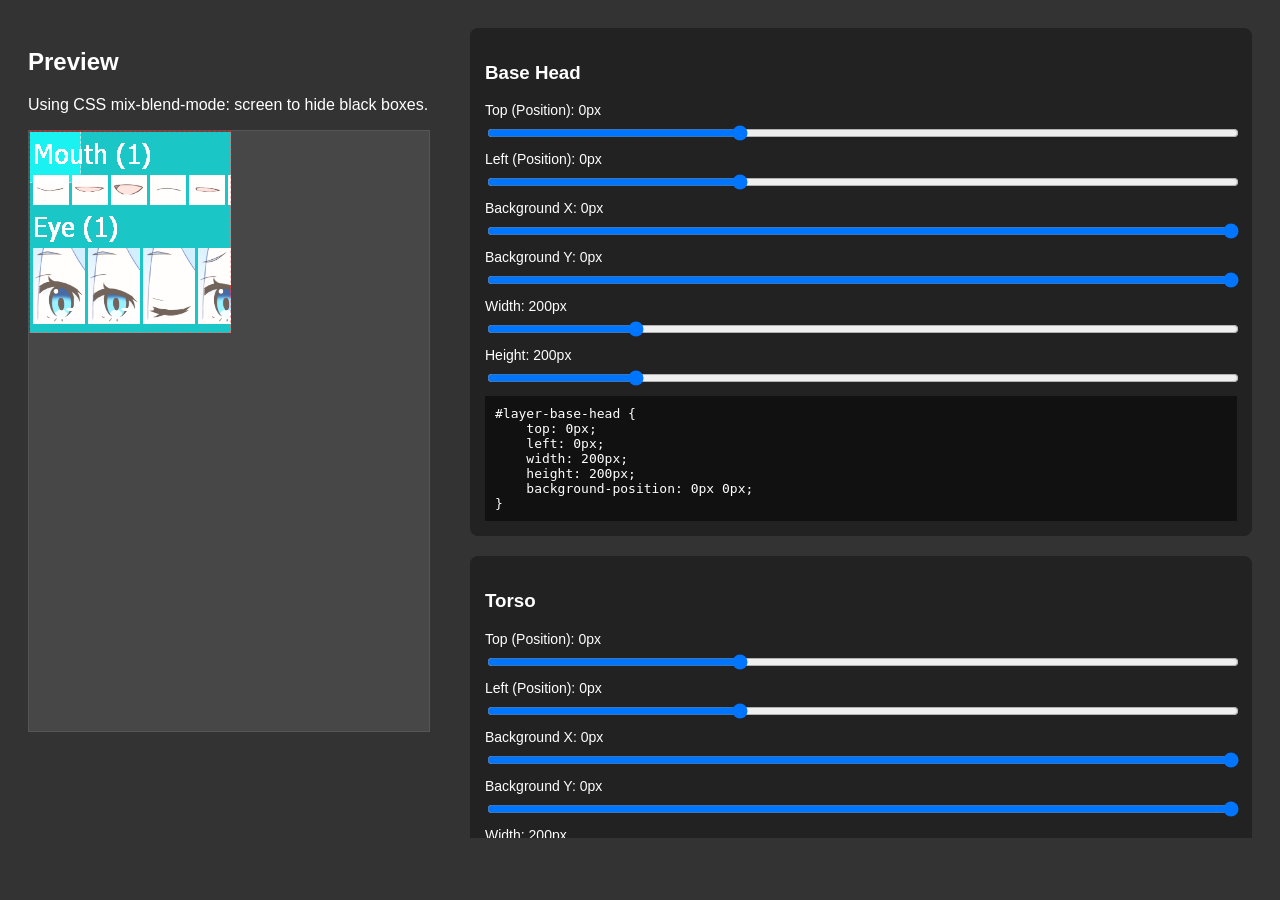
<file: alignment.html>
<!DOCTYPE html>
<html lang="en">
<head>
    <meta charset="UTF-8">
    <title>ALKI Sprite Aligner (Rem Edition)</title>
    <style>
        body { background: #333; color: white; font-family: sans-serif; display: flex; gap: 40px; padding: 20px; }
        
        #alki-paperdoll {
            position: relative;
            width: 400px;
            height: 600px;
            transform: scale(1);
            transform-origin: top left;
            border: 1px solid #555;
            background: rgba(255,255,255,0.1);
        }
        #alki-paperdoll div {
            position: absolute;
            background-image: url('static/assets/rem_sprite_alpha.png');
            background-repeat: no-repeat;
            border: 1px dashed rgba(255,0,0,0.5); /* Show bounding box for debugging */
            mix-blend-mode: screen; /* This will make the black boxes disappear if you have a dark background! */
        }

        .controls { flex: 1; display: flex; flex-direction: column; gap: 20px; max-height: 90vh; overflow-y: auto;}
        .control-group { background: #222; padding: 15px; border-radius: 8px; }
        label { display: block; margin-bottom: 5px; font-size: 14px;}
        input[type=range] { width: 100%; margin-bottom: 10px; }
        .output { background: #111; padding: 10px; font-family: monospace; white-space: pre-wrap;}
    </style>
</head>
<body>

    <div>
        <h2>Preview</h2>
        <p>Using CSS mix-blend-mode: screen to hide black boxes.</p>
        <div id="alki-paperdoll">
            <div id="layer-base-head"></div>
            <div id="layer-torso"></div>
            <div id="layer-eyes"></div>
            <div id="layer-mouth"></div>
        </div>
    </div>

    <div class="controls" id="controls">
        <!-- Controls will be generated via JS -->
    </div>

    <script>
        const layers = [
            { id: 'layer-base-head', name: 'Base Head', defaultTop: 0, defaultLeft: 0, defaultBgX: 0, defaultBgY: 0, w: 200, h: 200 },
            { id: 'layer-torso', name: 'Torso', defaultTop: 0, defaultLeft: 0, defaultBgX: 0, defaultBgY: 0, w: 200, h: 200 },
            { id: 'layer-eyes', name: 'Eyes', defaultTop: 0, defaultLeft: 0, defaultBgX: 0, defaultBgY: 0, w: 50, h: 50 },
            { id: 'layer-mouth', name: 'Mouth', defaultTop: 0, defaultLeft: 0, defaultBgX: 0, defaultBgY: 0, w: 50, h: 50 }
        ];

        const controlsDiv = document.getElementById('controls');

        layers.forEach(layer => {
            const el = document.getElementById(layer.id);
            
            // Create UI
            const group = document.createElement('div');
            group.className = 'control-group';
            group.innerHTML = `<h3>${layer.name}</h3>`;

            const props = [
                { name: 'Top (Position)', key: 'top', min: -500, max: 1000, val: layer.defaultTop },
                { name: 'Left (Position)', key: 'left', min: -500, max: 1000, val: layer.defaultLeft },
                { name: 'Background X', key: 'bgX', min: -4500, max: 0, val: layer.defaultBgX },
                { name: 'Background Y', key: 'bgY', min: -4500, max: 0, val: layer.defaultBgY },
                { name: 'Width', key: 'w', min: 10, max: 1000, val: layer.w },
                { name: 'Height', key: 'h', min: 10, max: 1000, val: layer.h }
            ];

            props.forEach(p => {
                group.innerHTML += `
                    <label>${p.name}: <span id="${layer.id}-${p.key}-val">${p.val}px</span></label>
                    <input type="range" id="${layer.id}-${p.key}" min="${p.min}" max="${p.max}" value="${p.val}">
                `;
            });

            group.innerHTML += `<div class="output" id="${layer.id}-output"></div>`;
            controlsDiv.appendChild(group);

            // Add Event Listeners
            const updateCSS = () => {
                const t = document.getElementById(`${layer.id}-top`).value;
                const l = document.getElementById(`${layer.id}-left`).value;
                const bx = document.getElementById(`${layer.id}-bgX`).value;
                const by = document.getElementById(`${layer.id}-bgY`).value;
                const w = document.getElementById(`${layer.id}-w`).value;
                const h = document.getElementById(`${layer.id}-h`).value;

                document.getElementById(`${layer.id}-top-val`).innerText = t + 'px';
                document.getElementById(`${layer.id}-left-val`).innerText = l + 'px';
                document.getElementById(`${layer.id}-bgX-val`).innerText = bx + 'px';
                document.getElementById(`${layer.id}-bgY-val`).innerText = by + 'px';
                document.getElementById(`${layer.id}-w-val`).innerText = w + 'px';
                document.getElementById(`${layer.id}-h-val`).innerText = h + 'px';

                el.style.top = t + 'px';
                el.style.left = l + 'px';
                el.style.width = w + 'px';
                el.style.height = h + 'px';
                el.style.backgroundPosition = `${bx}px ${by}px`;

                document.getElementById(`${layer.id}-output`).innerText = `#${layer.id} {
    top: ${t}px;
    left: ${l}px;
    width: ${w}px;
    height: ${h}px;
    background-position: ${bx}px ${by}px;
}`;
            };

            ['top', 'left', 'bgX', 'bgY', 'w', 'h'].forEach(k => {
                document.getElementById(`${layer.id}-${k}`).addEventListener('input', updateCSS);
            });

            // Initial render
            updateCSS();
        });
    </script>
</body>
</html>
</file>
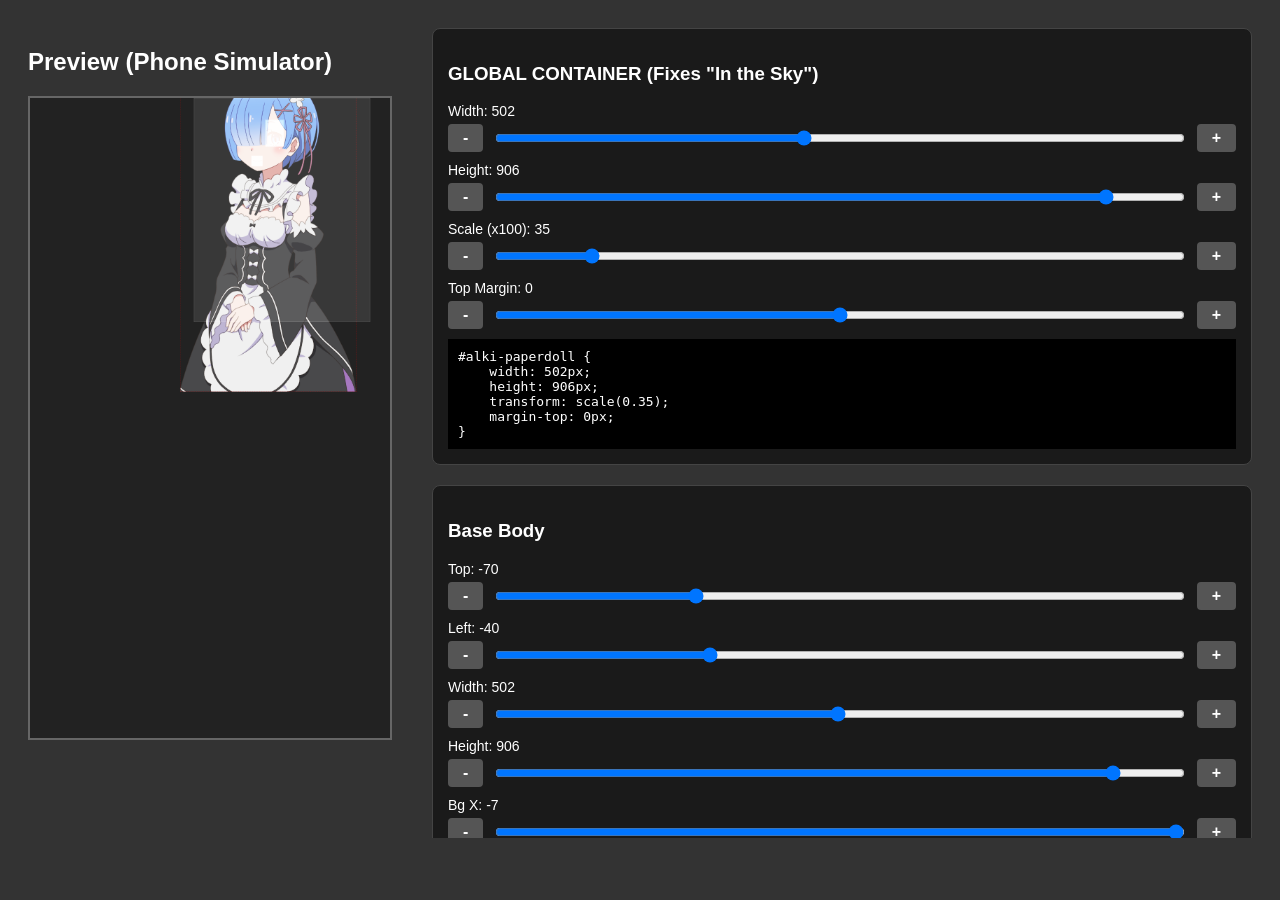
<file: alignment_v2.html>
<!DOCTYPE html>
<html lang="en">
<head>
    <meta charset="UTF-8">
    <title>ALKI Sprite Aligner V2</title>
    <style>
        body { background: #333; color: white; font-family: sans-serif; display: flex; gap: 40px; padding: 20px; }
        
        /* Container for the app to simulate phone screen */
        .phone-simulator {
            width: 360px;
            height: 640px;
            border: 2px solid #666;
            background: #222;
            position: relative;
            overflow: hidden;
            display: flex;
            flex-direction: column;
            justify-content: center;
        }

        #alki-paperdoll {
            position: relative;
            margin: 0 auto;
            border: 1px solid #555;
            background: rgba(255,255,255,0.1);
            transform-origin: center top;
        }

        #alki-paperdoll div {
            position: absolute;
            background-image: url('static/assets/rem_sprite_alpha.png');
            background-repeat: no-repeat;
            border: 1px dashed rgba(255,0,0,0.5);
            mix-blend-mode: screen; 
        }

        .controls { flex: 1; display: flex; flex-direction: column; gap: 20px; max-height: 90vh; overflow-y: auto;}
        .control-group { background: #1a1a1a; padding: 15px; border-radius: 8px; border: 1px solid #444; }
        label { display: block; margin-bottom: 5px; font-size: 14px;}
        .slider-row { display: flex; align-items: center; gap: 10px; margin-bottom: 10px; }
        input[type=range] { flex: 1; }
        button { padding: 5px 15px; cursor: pointer; background: #555; border: none; color: white; border-radius: 4px; font-weight: bold; font-size: 16px;}
        button:hover { background: #777; }
        .output { background: #000; padding: 10px; font-family: monospace; white-space: pre-wrap; margin-top: 10px;}
    </style>
</head>
<body>

    <div>
        <h2>Preview (Phone Simulator)</h2>
        <div class="phone-simulator">
            <div id="alki-paperdoll">
                <div id="layer-base-head"></div>
                <div id="layer-eyes"></div>
                <div id="layer-mouth"></div>
            </div>
        </div>
    </div>

    <div class="controls" id="controls">
        <!-- Controls will be generated via JS -->
    </div>

    <script>
        // Data structure for layers including the global container
        const config = [
            { 
                id: 'alki-paperdoll', 
                name: 'GLOBAL CONTAINER (Fixes "In the Sky")', 
                props: [
                    { name: 'Width', key: 'width', min: 100, max: 1000, val: 502 },
                    { name: 'Height', key: 'height', min: 100, max: 1000, val: 906 },
                    { name: 'Scale (x100)', key: 'scale', min: 10, max: 200, val: 35 },
                    { name: 'Top Margin', key: 'marginTop', min: -500, max: 500, val: 0 }
                ]
            },
            { 
                id: 'layer-base-head', 
                name: 'Base Body', 
                props: [
                    { name: 'Top', key: 'top', min: -500, max: 1000, val: -70 },
                    { name: 'Left', key: 'left', min: -500, max: 1000, val: -40 },
                    { name: 'Width', key: 'width', min: 10, max: 1000, val: 502 },
                    { name: 'Height', key: 'height', min: 10, max: 1000, val: 906 },
                    { name: 'Bg X', key: 'bgX', min: -4500, max: 0, val: -7 },
                    { name: 'Bg Y', key: 'bgY', min: -4500, max: 0, val: -237 }
                ]
            },
            { 
                id: 'layer-eyes', 
                name: 'Eyes', 
                props: [
                    { name: 'Top', key: 'top', min: -500, max: 1000, val: 61 },
                    { name: 'Left', key: 'left', min: -500, max: 1000, val: 203 },
                    { name: 'Width', key: 'width', min: 10, max: 1000, val: 52 },
                    { name: 'Height', key: 'height', min: 10, max: 1000, val: 75 },
                    { name: 'Bg X', key: 'bgX', min: -4500, max: 0, val: -3 },
                    { name: 'Bg Y', key: 'bgY', min: -4500, max: 0, val: -116 }
                ]
            },
            { 
                id: 'layer-mouth', 
                name: 'Mouth', 
                props: [
                    { name: 'Top', key: 'top', min: -500, max: 1000, val: 164 },
                    { name: 'Left', key: 'left', min: -500, max: 1000, val: 163 },
                    { name: 'Width', key: 'width', min: 10, max: 1000, val: 31 },
                    { name: 'Height', key: 'height', min: 10, max: 1000, val: 28 },
                    { name: 'Bg X', key: 'bgX', min: -4500, max: 0, val: -3 },
                    { name: 'Bg Y', key: 'bgY', min: -4500, max: 0, val: -44 }
                ]
            }
        ];

        const controlsDiv = document.getElementById('controls');

        window.adjust = function(inputId, amount) {
            const input = document.getElementById(inputId);
            input.value = parseInt(input.value) + amount;
            updateCSS();
        };

        window.updateCSS = function() {
            config.forEach(layer => {
                const el = document.getElementById(layer.id);
                let cssText = `#${layer.id} {\n`;
                
                layer.props.forEach(p => {
                    const inputId = `${layer.id}-${p.key}`;
                    const val = document.getElementById(inputId).value;
                    document.getElementById(`${inputId}-val`).innerText = val;
                    
                    if (layer.id === 'alki-paperdoll') {
                        if (p.key === 'scale') {
                            el.style.transform = `scale(${val / 100})`;
                            cssText += `    transform: scale(${val / 100});\n`;
                        } else if (p.key === 'marginTop') {
                            el.style.marginTop = `${val}px`;
                            cssText += `    margin-top: ${val}px;\n`;
                        } else {
                            el.style[p.key] = `${val}px`;
                            cssText += `    ${p.key}: ${val}px;\n`;
                        }
                    } else {
                        if (p.key === 'bgX' || p.key === 'bgY') {
                            // Handled together below
                        } else {
                            el.style[p.key] = `${val}px`;
                            cssText += `    ${p.key}: ${val}px;\n`;
                        }
                    }
                });

                if (layer.id !== 'alki-paperdoll') {
                    const bgX = document.getElementById(`${layer.id}-bgX`).value;
                    const bgY = document.getElementById(`${layer.id}-bgY`).value;
                    el.style.backgroundPosition = `${bgX}px ${bgY}px`;
                    cssText += `    background-position: ${bgX}px ${bgY}px;\n`;
                }

                cssText += `}`;
                document.getElementById(`${layer.id}-output`).innerText = cssText;
            });
        };

        config.forEach(layer => {
            const group = document.createElement('div');
            group.className = 'control-group';
            group.innerHTML = `<h3>${layer.name}</h3>`;

            layer.props.forEach(p => {
                const inputId = `${layer.id}-${p.key}`;
                group.innerHTML += `
                    <label>${p.name}: <span id="${inputId}-val">${p.val}</span></label>
                    <div class="slider-row">
                        <button onclick="adjust('${inputId}', -1)">-</button>
                        <input type="range" id="${inputId}" min="${p.min}" max="${p.max}" value="${p.val}" oninput="updateCSS()">
                        <button onclick="adjust('${inputId}', 1)">+</button>
                    </div>
                `;
            });

            group.innerHTML += `<div class="output" id="${layer.id}-output"></div>`;
            controlsDiv.appendChild(group);
        });

        // Initial render
        updateCSS();
    </script>
</body>
</html>
</file>
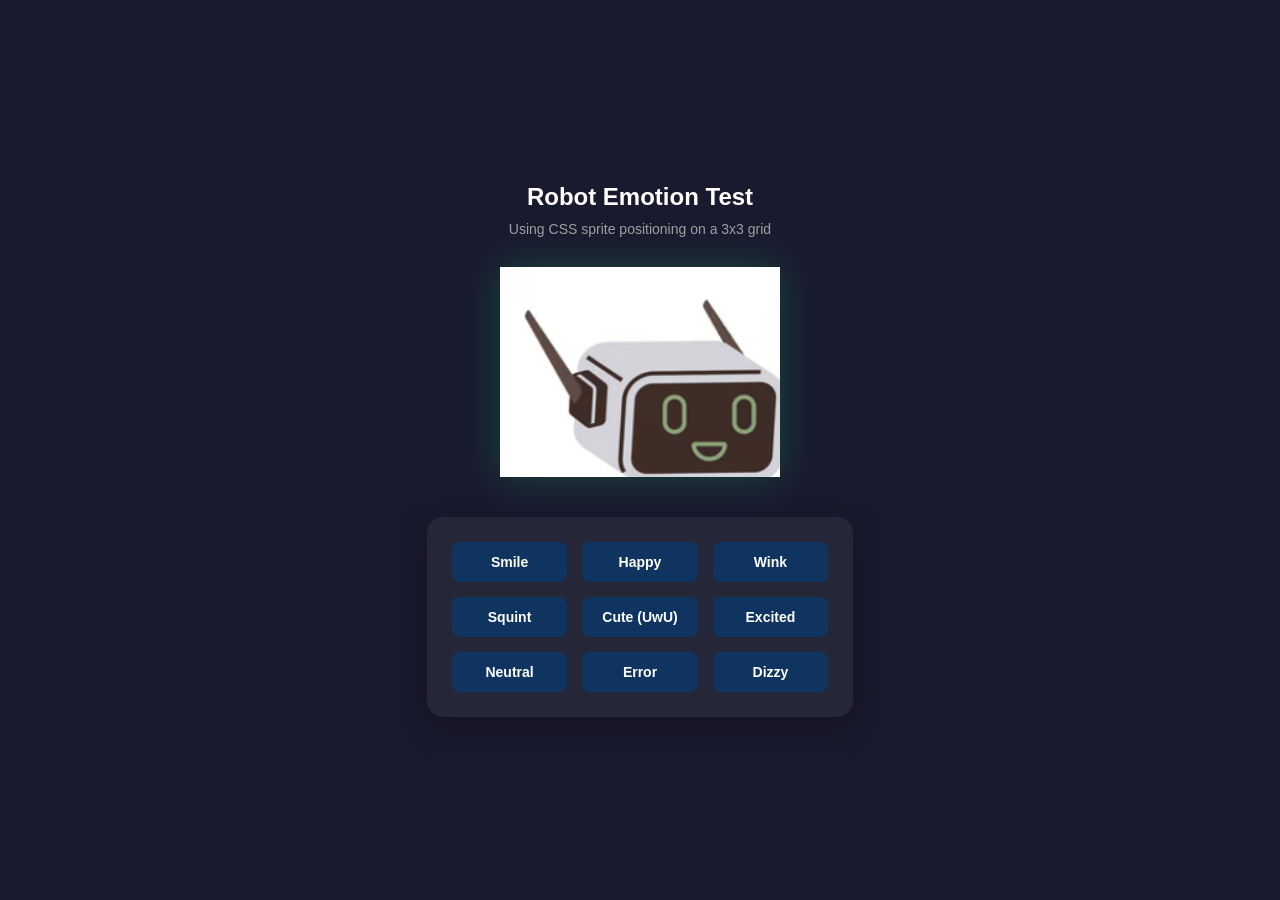
<file: test_robot.html>
<!DOCTYPE html>
<html lang="en">
<head>
    <meta charset="UTF-8">
    <meta name="viewport" content="width=device-width, initial-scale=1.0">
    <title>Robot Emotion Sprite Test</title>
    <style>
        body {
            background-color: #1a1a2e;
            color: #ffffff;
            font-family: 'Segoe UI', Tahoma, Geneva, Verdana, sans-serif;
            display: flex;
            flex-direction: column;
            align-items: center;
            justify-content: center;
            min-height: 100vh;
            margin: 0;
        }

        .robot-face {
            /* Adjust dimensions to match the aspect ratio of a single face */
            width: 280px; 
            height: 210px;
            background-image: url('static/robot_sprites.png');
            /* Since it's a 3x3 grid, setting background-size to 300% makes 1 face fill the div */
            background-size: 300% 300%; 
            background-position: 0% 0%;
            /* A smooth snappy transition for emotion changes */
            transition: background-position 0.25s cubic-bezier(0.175, 0.885, 0.32, 1.275);
            filter: drop-shadow(0 0 20px rgba(0, 255, 128, 0.2));
            margin-bottom: 40px;
        }

        .controls {
            display: grid;
            grid-template-columns: repeat(3, 1fr);
            gap: 15px;
            background: rgba(255, 255, 255, 0.05);
            padding: 25px;
            border-radius: 16px;
            box-shadow: 0 10px 30px rgba(0,0,0,0.3);
        }

        button {
            padding: 12px 20px;
            border: none;
            border-radius: 8px;
            background: #0f3460;
            color: white;
            font-size: 14px;
            font-weight: 600;
            cursor: pointer;
            transition: all 0.2s ease;
        }

        button:hover {
            background: #e94560;
            transform: translateY(-2px);
            box-shadow: 0 5px 15px rgba(233, 69, 96, 0.4);
        }

        button:active {
            transform: translateY(1px);
        }

        /* Sprite Sheet Background Positions */
        /* Row 1 */
        .face-0 { background-position: 0% 0%; }    /* Normal / Smile */
        .face-1 { background-position: 50% 0%; }   /* Happy */
        .face-2 { background-position: 100% 0%; }  /* Wink */
        
        /* Row 2 */
        .face-3 { background-position: 0% 50%; }   /* Annoyed / Squint */
        .face-4 { background-position: 50% 50%; }  /* Cute (UwU) */
        .face-5 { background-position: 100% 50%; } /* Laughing / Excited */
        
        /* Row 3 */
        .face-6 { background-position: 0% 100%; }  /* Neutral / Sleepy */
        .face-7 { background-position: 50% 100%; } /* Error / Dead */
        .face-8 { background-position: 100% 100%; }/* Dizzy / Confused */

        .label-container {
            text-align: center;
            margin-bottom: 30px;
        }
        
        h2 { margin: 0 0 10px 0; }
        p { margin: 0; color: #a0a0a0; font-size: 14px; }
    </style>
</head>
<body>

    <div class="label-container">
        <h2>Robot Emotion Test</h2>
        <p>Using CSS sprite positioning on a 3x3 grid</p>
    </div>
    
    <div id="robot" class="robot-face face-0"></div>

    <div class="controls">
        <button onclick="setFace(0, this)">Smile</button>
        <button onclick="setFace(1, this)">Happy</button>
        <button onclick="setFace(2, this)">Wink</button>
        
        <button onclick="setFace(3, this)">Squint</button>
        <button onclick="setFace(4, this)">Cute (UwU)</button>
        <button onclick="setFace(5, this)">Excited</button>
        
        <button onclick="setFace(6, this)">Neutral</button>
        <button onclick="setFace(7, this)">Error</button>
        <button onclick="setFace(8, this)">Dizzy</button>
    </div>

    <script>
        function setFace(index, btn) {
            const robot = document.getElementById('robot');
            // Remove any existing face class
            robot.className = 'robot-face';
            // Add the new face class
            robot.classList.add('face-' + index);
            
            // Add slight bounce effect on click
            robot.style.transform = 'scale(0.95)';
            setTimeout(() => {
                robot.style.transform = 'scale(1)';
            }, 150);
        }
    </script>
</body>
</html>
</file>
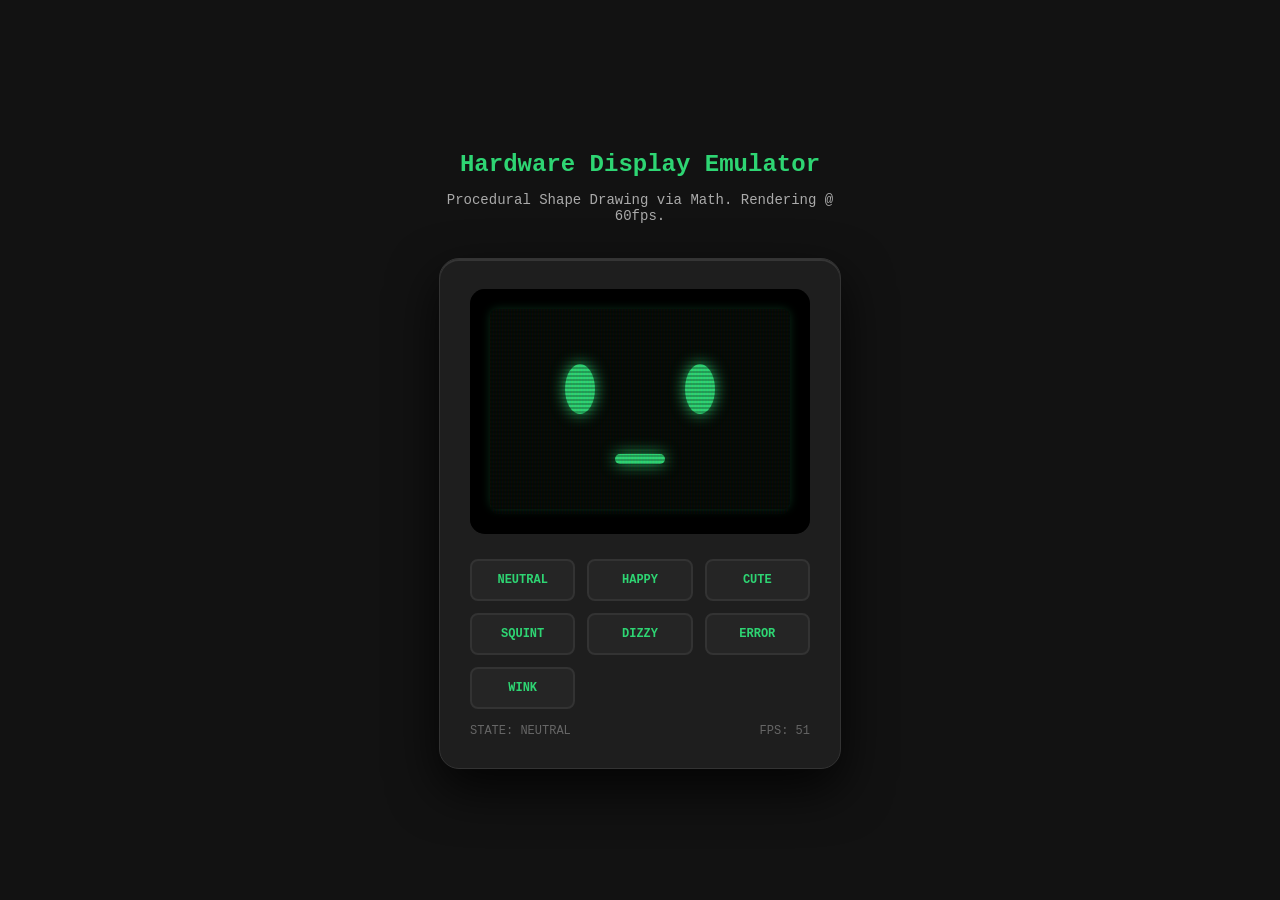
<file: test_robot_canvas.html>
<!DOCTYPE html>
<html lang="en">
<head>
    <meta charset="UTF-8">
    <meta name="viewport" content="width=device-width, initial-scale=1.0">
    <title>Procedural Robot Face (Hardware Emulation)</title>
    <style>
        body {
            background-color: #121212;
            color: #e0e0e0;
            font-family: 'Consolas', 'Courier New', monospace;
            display: flex;
            flex-direction: column;
            align-items: center;
            justify-content: center;
            min-height: 100vh;
            margin: 0;
        }

        .hardware-container {
            background: #1e1e1e;
            padding: 30px;
            border-radius: 20px;
            box-shadow: 0 20px 50px rgba(0,0,0,0.8),
                        inset 0 2px 0px rgba(255,255,255,0.1);
            border: 1px solid #333;
            display: flex;
            flex-direction: column;
            align-items: center;
        }

        .screen-bezel {
            background: #000;
            padding: 20px;
            border-radius: 15px;
            box-shadow: inset 0 0 20px rgba(0,0,0,1);
            position: relative;
        }

        /* 
           The actual display. Emulating a low-res OLED or Phosphor screen.
           We use drop-shadows on the canvas drawing, but we can also add CSS 
           scanlines or glow here. 
        */
        #screen {
            background-color: #050a05;
            border-radius: 8px;
            image-rendering: pixelated;
            box-shadow: 0 0 10px rgba(46, 213, 115, 0.2);
        }

        /* Scanline effect */
        .screen-bezel::after {
            content: " ";
            display: block;
            position: absolute;
            top: 20px;
            left: 20px;
            right: 20px;
            bottom: 20px;
            background: linear-gradient(rgba(18, 16, 16, 0) 50%, rgba(0, 0, 0, 0.25) 50%), linear-gradient(90deg, rgba(255, 0, 0, 0.06), rgba(0, 255, 0, 0.02), rgba(0, 0, 255, 0.06));
            background-size: 100% 4px, 3px 100%;
            pointer-events: none;
            border-radius: 8px;
        }

        .controls {
            margin-top: 25px;
            display: grid;
            grid-template-columns: repeat(3, 1fr);
            gap: 12px;
            width: 100%;
        }

        button {
            padding: 12px;
            border: 2px solid #333;
            border-radius: 8px;
            background: #252525;
            color: #2ed573;
            font-family: inherit;
            font-weight: bold;
            cursor: pointer;
            transition: all 0.1s;
            text-transform: uppercase;
            font-size: 12px;
        }

        button:hover {
            background: #333;
            border-color: #2ed573;
            box-shadow: 0 0 15px rgba(46, 213, 115, 0.3);
        }

        button:active {
            transform: scale(0.95);
            background: #2ed573;
            color: #000;
        }

        .info {
            max-width: 400px;
            margin-bottom: 20px;
            text-align: center;
        }
        
        .status {
            margin-top: 15px;
            font-size: 12px;
            color: #666;
            width: 100%;
            display: flex;
            justify-content: space-between;
        }
    </style>
</head>
<body>

    <div class="info">
        <h2 style="color: #2ed573; margin-bottom: 5px;">Hardware Display Emulator</h2>
        <p style="font-size: 14px; color: #aaa;">Procedural Shape Drawing via Math. Rendering @ 60fps.</p>
    </div>

    <div class="hardware-container">
        <div class="screen-bezel">
            <!-- The Frame Buffer (Canvas) -->
            <canvas id="screen" width="300" height="200"></canvas>
        </div>

        <div class="controls">
            <button onclick="setEmotion('neutral')">Neutral</button>
            <button onclick="setEmotion('happy')">Happy</button>
            <button onclick="setEmotion('cute')">Cute</button>
            <button onclick="setEmotion('squint')">Squint</button>
            <button onclick="setEmotion('dizzy')">Dizzy</button>
            <button onclick="setEmotion('error')">Error</button>
            <button onclick="setEmotion('wink')">Wink</button>
        </div>
        
        <div class="status">
            <span id="state-disp">STATE: IDLE</span>
            <span id="fps-disp">FPS: 60</span>
        </div>
    </div>

    <script>
        const canvas = document.getElementById('screen');
        const ctx = canvas.getContext('2d');
        const stateDisp = document.getElementById('state-disp');

        // --- Hardware State Machine ---
        let currentEmotion = 'neutral';
        let targetEmotion = 'neutral';
        
        // Blink mechanics
        let blinkState = 1.0; // 1.0 = fully open, 0.0 = closed
        let isBlinking = false;
        let blinkSpeed = 0.25; // 4 frames to close (1.0 / 0.25)
        
        // Morph mechanics (for fluid transitions between shapes)
        // We'll track an interpolation value from 0 to 1 for shape morphing
        let morphState = 1.0; 

        // Rendering setup
        const colorPhosphor = '#2ed573';
        const colorBg = '#050a05';

        // Set emotion from buttons
        function setEmotion(emotion) {
            targetEmotion = emotion;
            // Trigger a quick "blink/morph" transition
            isBlinking = true;
            blinkSpeed = 0.15; // slightly slower blink during transition
        }

        // --- Procedural Drawing Routines ---

        // Draw a spiral for the dizzy eyes
        function drawSpiral(cx, cy, maxRadius, time) {
            ctx.beginPath();
            for (let i = 0; i <= 20; i++) {
                const angle = i * 0.8 + time;
                const radius = (i / 20) * maxRadius;
                const x = cx + Math.cos(angle) * radius;
                const y = cy + Math.sin(angle) * radius;
                if (i === 0) ctx.moveTo(x, y);
                else ctx.lineTo(x, y);
            }
            ctx.stroke();
        }

        // The main drawing function that maps instructions to the buffer
        function renderFace(emotion, blinkY, time) {
            // Screen clear
            ctx.clearRect(0, 0, canvas.width, canvas.height);
            ctx.fillStyle = colorBg;
            ctx.fillRect(0, 0, canvas.width, canvas.height);

            // Setup "Phosphor" style
            ctx.strokeStyle = colorPhosphor;
            ctx.fillStyle = colorPhosphor;
            ctx.lineWidth = 10;
            ctx.lineCap = 'round';
            ctx.lineJoin = 'round';
            
            // Add slight glow
            ctx.shadowBlur = 15;
            ctx.shadowColor = colorPhosphor;

            const leftX = 90;
            const rightX = 210;
            const eyeY = 80;
            const mouthY = 150;
            
            // Limit blink scaling so it doesn't invert
            const scaleY = Math.max(0.05, blinkY);

            ctx.save();

            switch(emotion) {
                case 'neutral':
                    // O_O
                    ctx.beginPath();
                    ctx.ellipse(leftX, eyeY, 15, 25 * scaleY, 0, 0, Math.PI * 2);
                    ctx.fill();
                    ctx.beginPath();
                    ctx.ellipse(rightX, eyeY, 15, 25 * scaleY, 0, 0, Math.PI * 2);
                    ctx.fill();
                    
                    ctx.beginPath();
                    ctx.moveTo(130, mouthY);
                    ctx.lineTo(170, mouthY);
                    ctx.stroke();
                    break;

                case 'happy':
                    // ^_^
                    ctx.beginPath();
                    ctx.moveTo(leftX - 25, eyeY + 15 * scaleY);
                    ctx.quadraticCurveTo(leftX, eyeY - 25 * scaleY, leftX + 25, eyeY + 15 * scaleY);
                    ctx.stroke();
                    
                    ctx.beginPath();
                    ctx.moveTo(rightX - 25, eyeY + 15 * scaleY);
                    ctx.quadraticCurveTo(rightX, eyeY - 25 * scaleY, rightX + 25, eyeY + 15 * scaleY);
                    ctx.stroke();
                    
                    ctx.beginPath();
                    ctx.arc(150, 135, 30, 0, Math.PI); // smile
                    ctx.stroke();
                    break;

                case 'wink':
                    // ^_O
                    // Left Eye (Wink)
                    ctx.beginPath();
                    ctx.moveTo(leftX - 25, eyeY + 15 * scaleY);
                    ctx.quadraticCurveTo(leftX, eyeY - 25 * scaleY, leftX + 25, eyeY + 15 * scaleY);
                    ctx.stroke();
                    
                    // Right Eye (Normal)
                    ctx.beginPath();
                    ctx.ellipse(rightX, eyeY, 15, 25, 0, 0, Math.PI * 2);
                    ctx.fill();
                    
                    // Smile
                    ctx.beginPath();
                    ctx.arc(150, 135, 30, 0, Math.PI);
                    ctx.stroke();
                    break;

                case 'cute':
                    // >_> or UwU
                    ctx.beginPath();
                    ctx.moveTo(leftX - 20, eyeY - 15 * scaleY);
                    ctx.lineTo(leftX + 15, eyeY);
                    ctx.lineTo(leftX - 20, eyeY + 15 * scaleY);
                    ctx.stroke();
                    
                    ctx.beginPath();
                    ctx.moveTo(rightX + 20, eyeY - 15 * scaleY);
                    ctx.lineTo(rightX - 15, eyeY);
                    ctx.lineTo(rightX + 20, eyeY + 15 * scaleY);
                    ctx.stroke();
                    
                    // Cat mouth (W)
                    ctx.beginPath();
                    ctx.moveTo(125, mouthY-5);
                    ctx.quadraticCurveTo(137, mouthY+15, 150, mouthY);
                    ctx.quadraticCurveTo(162, mouthY+15, 175, mouthY-5);
                    ctx.stroke();
                    break;

                case 'squint':
                    // -_-
                    ctx.beginPath();
                    ctx.moveTo(leftX - 20, eyeY);
                    ctx.lineTo(leftX + 20, eyeY);
                    ctx.stroke();
                    
                    ctx.beginPath();
                    ctx.moveTo(rightX - 20, eyeY);
                    ctx.lineTo(rightX + 20, eyeY);
                    ctx.stroke();
                    
                    ctx.beginPath();
                    ctx.moveTo(130, mouthY + 5);
                    ctx.lineTo(170, mouthY + 5);
                    ctx.stroke();
                    break;

                case 'error':
                    // X_X
                    const s = 15 * scaleY;
                    ctx.beginPath();
                    ctx.moveTo(leftX - 15, eyeY - s); ctx.lineTo(leftX + 15, eyeY + s);
                    ctx.moveTo(leftX - 15, eyeY + s); ctx.lineTo(leftX + 15, eyeY - s);
                    ctx.stroke();
                    
                    ctx.beginPath();
                    ctx.moveTo(rightX - 15, eyeY - s); ctx.lineTo(rightX + 15, eyeY + s);
                    ctx.moveTo(rightX - 15, eyeY + s); ctx.lineTo(rightX + 15, eyeY - s);
                    ctx.stroke();
                    
                    // Squiggly mouth
                    ctx.beginPath();
                    ctx.moveTo(120, mouthY + 10);
                    ctx.lineTo(135, mouthY - 5);
                    ctx.lineTo(150, mouthY + 10);
                    ctx.lineTo(165, mouthY - 5);
                    ctx.lineTo(180, mouthY + 10);
                    ctx.stroke();
                    break;

                case 'dizzy':
                    // @ _ @
                    drawSpiral(leftX, eyeY, 22 * scaleY, time * 0.005);
                    drawSpiral(rightX, eyeY, 22 * scaleY, time * 0.005);
                    
                    // Uneven open mouth
                    ctx.beginPath();
                    ctx.ellipse(150, mouthY + 10, 15, 20 * scaleY, 0, 0, Math.PI * 2);
                    ctx.stroke();
                    break;
            }

            ctx.restore();
        }

        // --- Hardware Cycle Loop ---
        let lastFrameTime = 0;
        let fpsCounter = 0;
        let fpsUpdateTimer = 0;

        function hardwareLoop(timestamp) {
            // Calculate Delta Time & FPS
            const dt = timestamp - lastFrameTime;
            lastFrameTime = timestamp;
            
            fpsCounter++;
            if (timestamp - fpsUpdateTimer > 1000) {
                document.getElementById('fps-disp').innerText = `FPS: ${fpsCounter}`;
                fpsCounter = 0;
                fpsUpdateTimer = timestamp;
            }

            // 1. The State Machine & Logic
            if (currentEmotion !== targetEmotion) {
                stateDisp.innerText = `STATE: TRANSITION`;
            } else {
                stateDisp.innerText = `STATE: ${currentEmotion.toUpperCase()}`;
            }

            if (isBlinking) {
                blinkState -= blinkSpeed;
                if (blinkState <= 0) {
                    // Eye is fully closed. Switch emotion here to hide the transition!
                    blinkState = 0;
                    blinkSpeed = -blinkSpeed; // Reverse to open
                    if (currentEmotion !== targetEmotion) {
                        currentEmotion = targetEmotion;
                    }
                } else if (blinkState >= 1.0) {
                    blinkState = 1.0;
                    isBlinking = false;
                    blinkSpeed = 0.25; // Reset speed
                }
            } else {
                // Idle state random blinking (only if neutral, happy, cute, squint)
                if (['neutral', 'happy', 'cute', 'squint'].includes(currentEmotion)) {
                    if (Math.random() < 0.005) { // Roughly every few seconds
                        isBlinking = true;
                    }
                }
            }

            // 2. The Frame Buffer (Draw)
            renderFace(currentEmotion, blinkState, timestamp);

            // 3. Screen Refresh
            requestAnimationFrame(hardwareLoop);
        }

        // Ignite the microcontroller
        requestAnimationFrame(hardwareLoop);

    </script>
</body>
</html>
</file>
